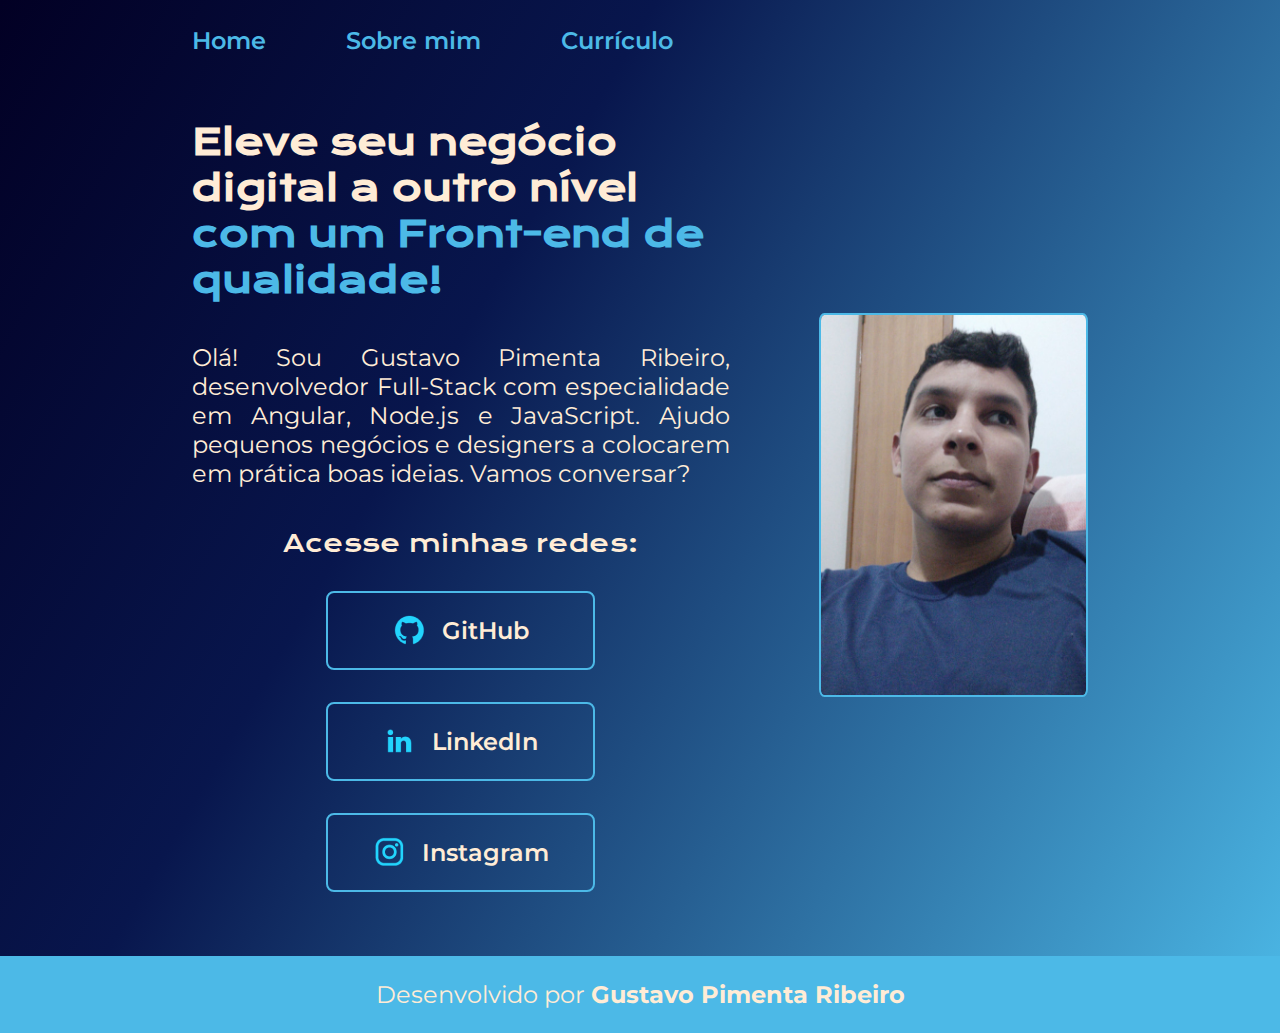
<file: index.html>
<!DOCTYPE html>
<html lang="pt-br">
  <head>
    <meta charset="UTF-8" />
    <meta name="viewport" content="width=device-width, initial-scale=1.0" />
    <title>Portfólio de Gustavo</title>
    <link rel="stylesheet" href="./styles/style.css" />
  </head>

  <body>
    <header class="cabecalho">
      <nav class="cabecalho__menu">
        <a class="cabecalho__menu__link" href="./index.html">Home</a>
        <a class="cabecalho__menu__link" href="./about.html">Sobre mim</a>
        <a class="cabecalho__menu__link" href="./curriculum.html">Currículo</a>
      </nav>
    </header>

    <main class="apresentacao">
      <section class="apresentacao__conteudo">
        <h1 class="apresentacao__conteudo__titulo">
          Eleve seu negócio digital a outro nível
          <strong class="titulo-destaque">
            com um Front-end de qualidade!
          </strong>
        </h1>
        <p class="apresentacao__conteudo__texto">
          Olá! Sou Gustavo Pimenta Ribeiro, desenvolvedor Full-Stack com
          especialidade em Angular, Node.js e JavaScript. Ajudo pequenos
          negócios e designers a colocarem em prática boas ideias. Vamos
          conversar?
        </p>
        <div class="apresentacao__links">
          <h2 class="apresentacao__links_subtitulo">Acesse minhas redes:</h2>
          <a
            class="apresentacao__links__link"
            href="https://github.com/GustavoPimentaRibeiro"
            target="_blank"
          >
            <img src="./assets/github.png" alt="Logo do GitHub" />
            GitHub
          </a>
          <a
            class="apresentacao__links__link"
            href="https://www.linkedin.com/in/gustavo-pimenta-dev/"
            target="_blank"
          >
            <img src="./assets/linkedin.png" alt="Logo do LinkedIn" />
            LinkedIn
          </a>
          <a
            class="apresentacao__links__link"
            href="https://www.instagram.com/gustavopimentaribeiro/"
            target="_blank"
          >
            <img src="./assets/instagram.png" alt="Logo do Instagram" />
            Instagram
          </a>
        </div>
      </section>
      <img
        class="apresentacao__imagem__perfil"
        src="./assets/imagem_pequena.jpg"
        alt="Foto do Gustavo Pimenta Ribeiro"
      />
    </main>

    <footer class="rodape">
      <p>Desenvolvido por <strong>Gustavo Pimenta Ribeiro</strong></p>
    </footer>
  </body>
</html>
</file>
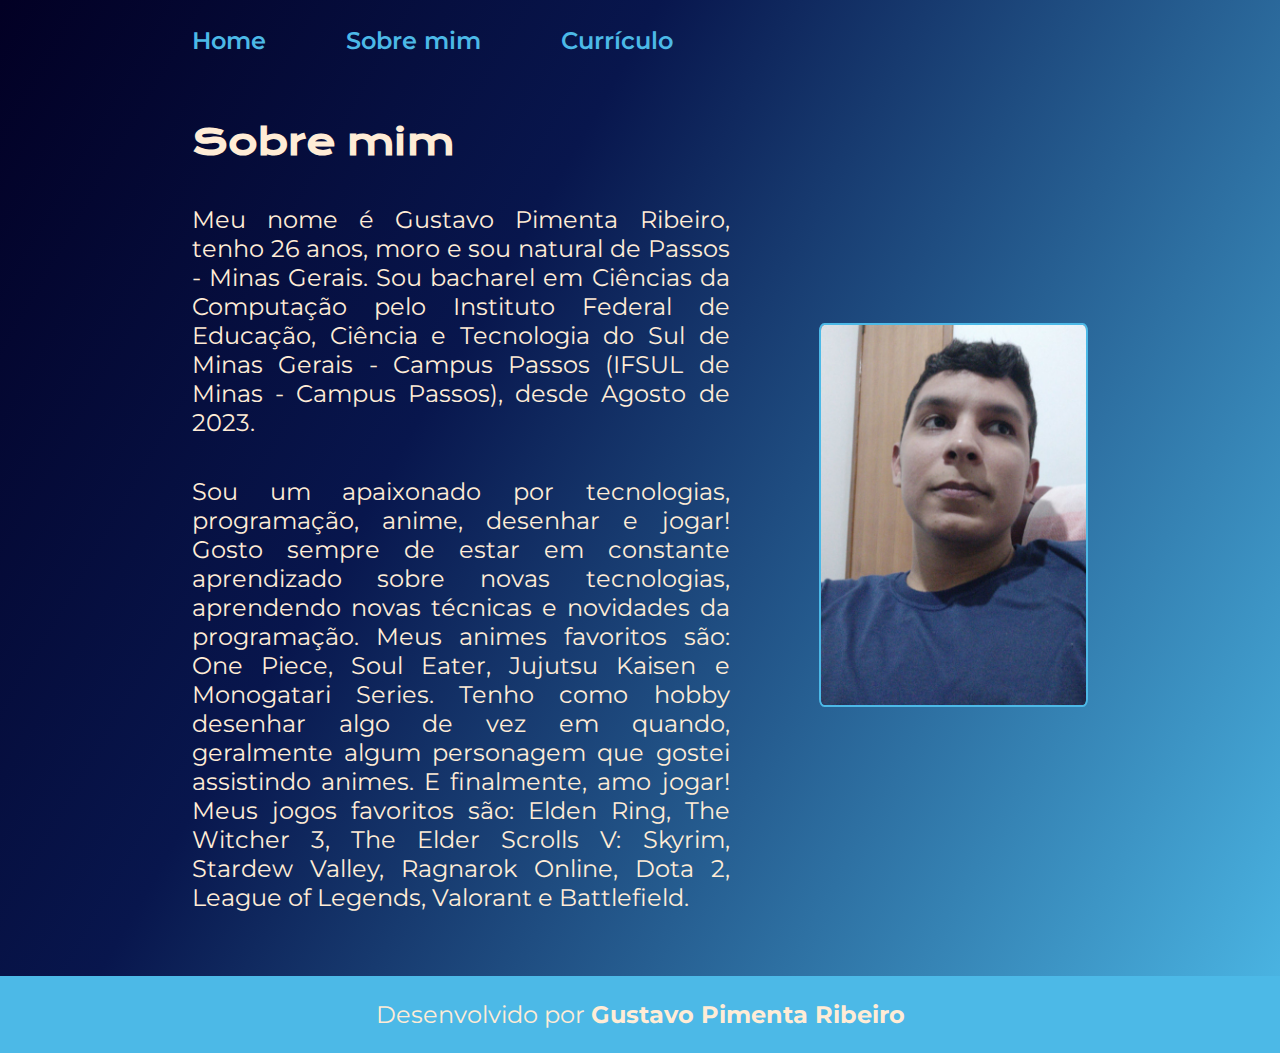
<file: about.html>
<!DOCTYPE html>
<html lang="pt-br">
  <head>
    <meta charset="UTF-8" />
    <meta name="viewport" content="width=device-width, initial-scale=1.0" />
    <title>Sobre mim</title>
    <link rel="stylesheet" href="./styles/style.css" />
  </head>
  <body>
    <header class="cabecalho">
      <nav class="cabecalho__menu">
        <a class="cabecalho__menu__link" href="./index.html">Home</a>
        <a class="cabecalho__menu__link" href="./about.html">Sobre mim</a>
        <a class="cabecalho__menu__link" href="./curriculum.html">Currículo</a>
      </nav>
    </header>

    <main class="apresentacao">
      <section class="apresentacao__conteudo">
        <h1 class="apresentacao__conteudo__titulo">Sobre mim</h1>
        <p class="apresentacao__conteudo__texto">
          Meu nome é Gustavo Pimenta Ribeiro, tenho 26 anos, moro e sou natural
          de Passos - Minas Gerais. Sou bacharel em Ciências da Computação pelo
          Instituto Federal de Educação, Ciência e Tecnologia do Sul de Minas
          Gerais - Campus Passos (IFSUL de Minas - Campus Passos), desde Agosto
          de 2023.
        </p>
        <p class="apresentacao__conteudo__texto">
          Sou um apaixonado por tecnologias, programação, anime, desenhar e
          jogar! Gosto sempre de estar em constante aprendizado sobre novas
          tecnologias, aprendendo novas técnicas e novidades da programação.
          Meus animes favoritos são: One Piece, Soul Eater, Jujutsu Kaisen e
          Monogatari Series. Tenho como hobby desenhar algo de vez em quando,
          geralmente algum personagem que gostei assistindo animes. E
          finalmente, amo jogar! Meus jogos favoritos são: Elden Ring, The
          Witcher 3, The Elder Scrolls V: Skyrim, Stardew Valley, Ragnarok
          Online, Dota 2, League of Legends, Valorant e Battlefield.
        </p>
      </section>
      <img
        class="apresentacao__imagem__perfil"
        src="./assets/imagem_pequena.jpg"
        alt="Foto do Gustavo Pimenta Ribeiro"
      />
    </main>

    <footer class="rodape">
      <p>Desenvolvido por <strong>Gustavo Pimenta Ribeiro</strong></p>
    </footer>
  </body>
</html>
</file>
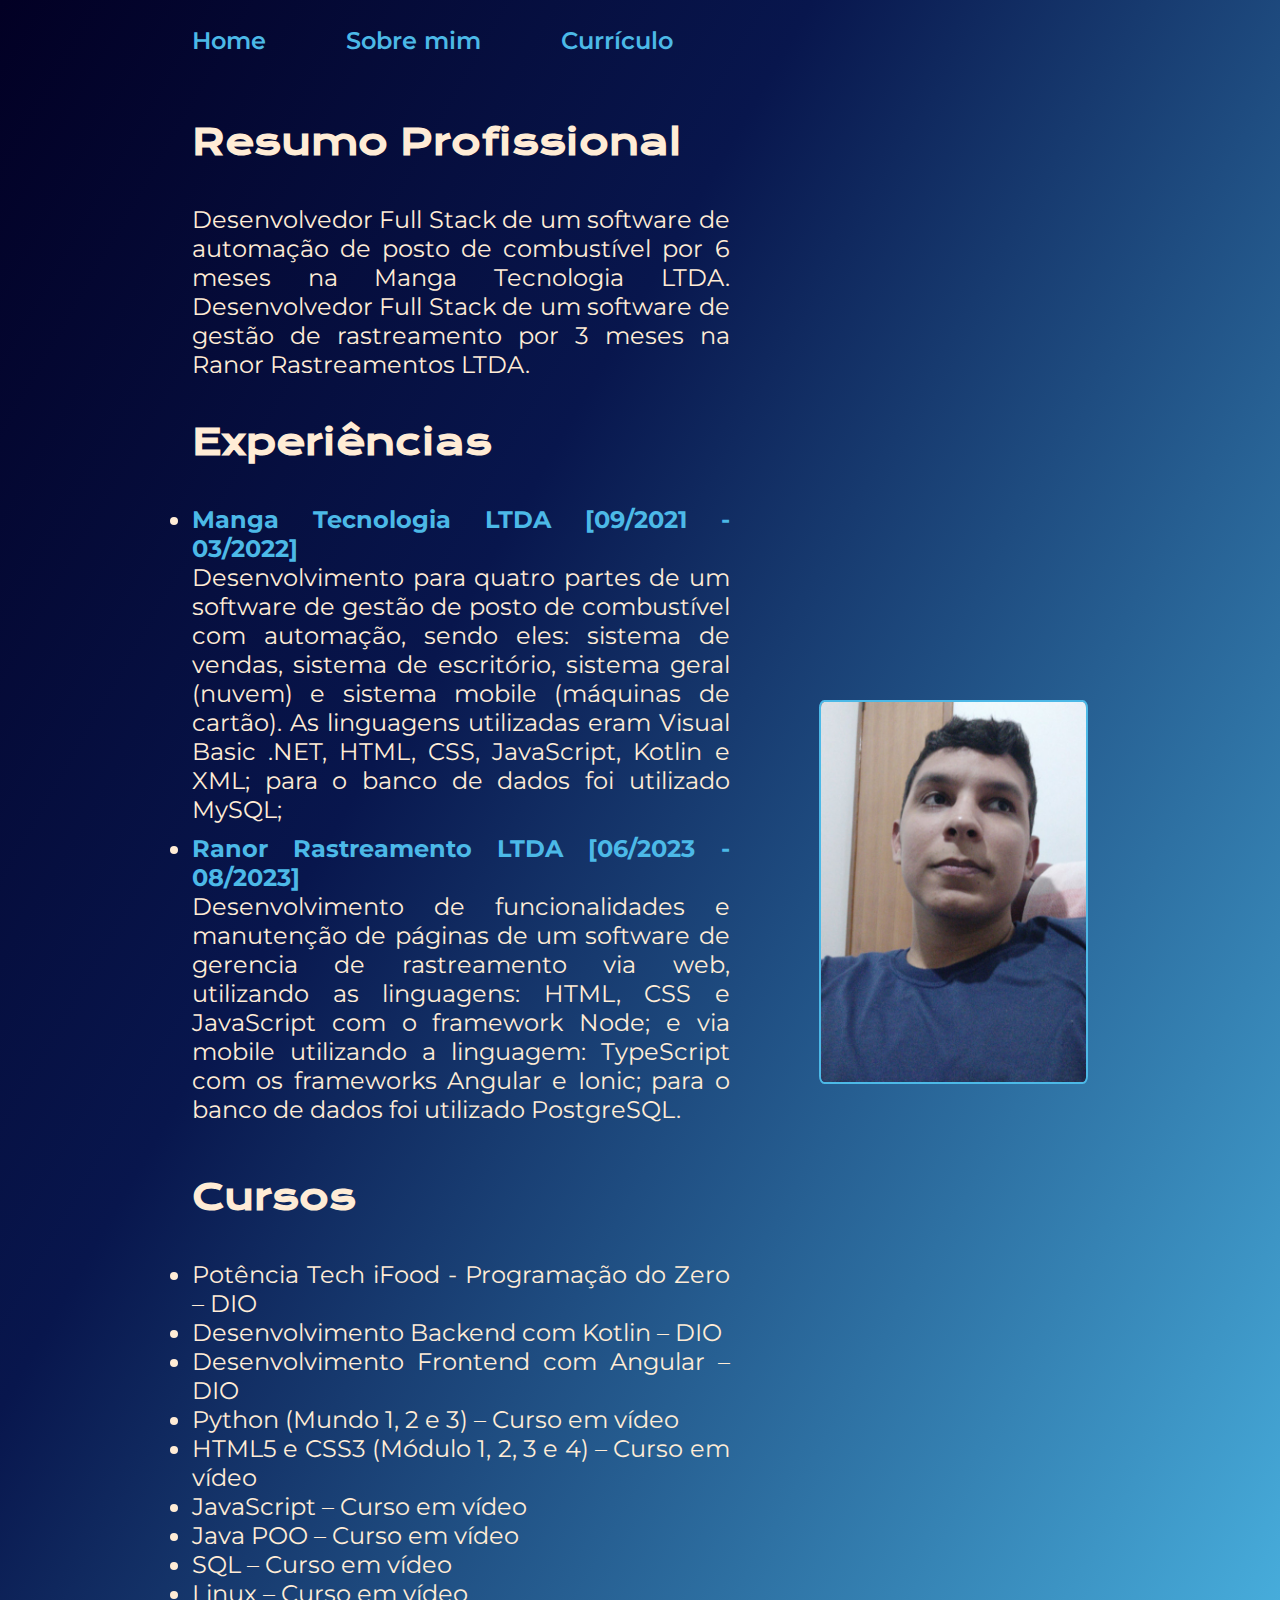
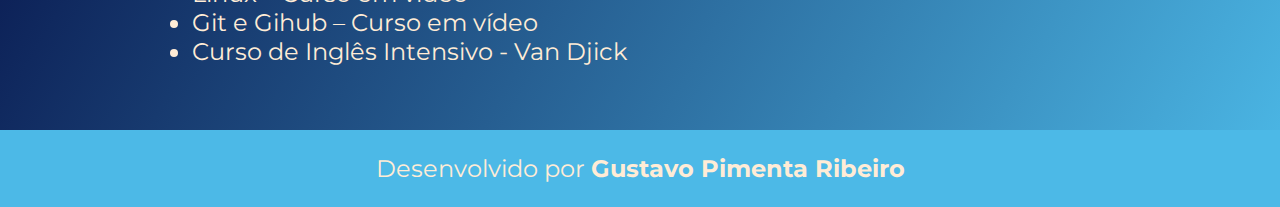
<file: curriculum.html>
<!DOCTYPE html>
<html lang="pt-br">
  <head>
    <meta charset="UTF-8" />
    <meta name="viewport" content="width=device-width, initial-scale=1.0" />
    <title>Currículo</title>
    <link rel="stylesheet" href="./styles/style.css" />
    <link rel="stylesheet" href="./styles/curriculum.css" />
  </head>
  <body>
    <header class="cabecalho">
      <nav class="cabecalho__menu">
        <a class="cabecalho__menu__link" href="./index.html">Home</a>
        <a class="cabecalho__menu__link" href="./about.html">Sobre mim</a>
        <a class="cabecalho__menu__link" href="./curriculum.html">Currículo</a>
      </nav>
    </header>

    <main class="apresentacao">
      <section class="apresentacao__conteudo">
        <h1 class="apresentacao__conteudo__titulo">Resumo Profissional</h1>
        <p class="apresentacao__conteudo__texto">
          Desenvolvedor Full Stack de um software de automação de posto de
          combustível por 6 meses na Manga Tecnologia LTDA. Desenvolvedor Full
          Stack de um software de gestão de rastreamento por 3 meses na Ranor
          Rastreamentos LTDA.
        </p>

        <h1 class="apresentacao__conteudo__titulo">Experiências</h1>
        <ul class="apresentacao__conteudo__lista">
          <li class="apresentacao__conteudo__texto">
            <strong class="titulo-destaque"
              >Manga Tecnologia LTDA [09/2021 - 03/2022]</strong
            >
          </li>
          <p class="apresentacao__conteudo__texto">
            Desenvolvimento para quatro partes de um software de gestão de posto
            de combustível com automação, sendo eles: sistema de vendas, sistema
            de escritório, sistema geral (nuvem) e sistema mobile (máquinas de
            cartão). As linguagens utilizadas eram Visual Basic .NET, HTML, CSS,
            JavaScript, Kotlin e XML; para o banco de dados foi utilizado MySQL;
          </p>
          <li class="apresentacao__conteudo__texto">
            <strong class="titulo-destaque"
              >Ranor Rastreamento LTDA [06/2023 - 08/2023]</strong
            >
          </li>
          <p class="apresentacao__conteudo__texto">
            Desenvolvimento de funcionalidades e manutenção de páginas de um
            software de gerencia de rastreamento via web, utilizando as
            linguagens: HTML, CSS e JavaScript com o framework Node; e via
            mobile utilizando a linguagem: TypeScript com os frameworks Angular
            e Ionic; para o banco de dados foi utilizado PostgreSQL.
          </p>
        </ul>

        <h1 class="apresentacao__conteudo__titulo">Cursos</h1>
        <ul class="apresentacao__conteudo__lista">
          <li class="apresentacao__conteudo__texto">
            Potência Tech iFood - Programação do Zero – DIO
          </li>
          <li class="apresentacao__conteudo__texto">
            Desenvolvimento Backend com Kotlin – DIO
          </li>
          <li class="apresentacao__conteudo__texto">
            Desenvolvimento Frontend com Angular – DIO
          </li>
          <li class="apresentacao__conteudo__texto">
            Python (Mundo 1, 2 e 3) – Curso em vídeo
          </li>
          <li class="apresentacao__conteudo__texto">
            HTML5 e CSS3 (Módulo 1, 2, 3 e 4) – Curso em vídeo
          </li>
          <li class="apresentacao__conteudo__texto">
            JavaScript – Curso em vídeo
          </li>
          <li class="apresentacao__conteudo__texto">
            Java POO – Curso em vídeo
          </li>
          <li class="apresentacao__conteudo__texto">SQL – Curso em vídeo</li>
          <li class="apresentacao__conteudo__texto">Linux – Curso em vídeo</li>
          <li class="apresentacao__conteudo__texto">
            Git e Gihub – Curso em vídeo
          </li>
          <li class="apresentacao__conteudo__texto">
            Curso de Inglês Intensivo - Van Djick
          </li>
        </ul>
      </section>
      <img
        class="apresentacao__imagem__perfil"
        src="./assets/imagem_pequena.jpg"
        alt="Foto do Gustavo Pimenta Ribeiro"
      />
    </main>

    <footer class="rodape">
      <p>Desenvolvido por <strong>Gustavo Pimenta Ribeiro</strong></p>
    </footer>
  </body>
</html>
</file>
<file: styles/style.css>
@charset "UTF-8";

@import url("https://fonts.googleapis.com/css2?family=Krona+One&family=Montserrat:wght@400;600&display=swap");

:root {
  --cor-fundo: linear-gradient(
    120deg,
    rgba(2, 0, 36, 1) 0%,
    rgba(8, 22, 77, 1) 35%,
    rgba(76, 185, 231, 1) 100%
  );
  --cor-texto: #ffecd6;
  --cor-destaque: #4cb9e7;
  --cor-hover: #3559e0;

  --fonte-primaria: "Krona One", sans-serif;
  --fonte-secundaria: "Montserrat", sans-serif;
}

* {
  margin: 0;
  padding: 0;
  box-sizing: border-box;
  -webkit-font-smoothing: antialised;
  -moz-osx-font-smoothing: grayscale;
}

body {
  box-sizing: border-box;
  background-image: var(--cor-fundo);
  color: var(--cor-texto);
}

.cabecalho {
  padding: 2% 0% 0% 15%;
}

.cabecalho__menu {
  display: flex;
  gap: 80px;
}

.cabecalho__menu__link {
  font-family: var(--fonte-secundaria);
  font-size: 24px;
  font-weight: 600;

  text-decoration: none;

  color: var(--cor-destaque);
}

.apresentacao {
  display: flex;
  align-items: center;
  justify-content: space-between;
  gap: 82px;

  padding: 5% 15%;
}

.apresentacao__conteudo {
  width: 60%;

  display: flex;
  flex-direction: column;
  gap: 40px;
}

.apresentacao__conteudo__titulo {
  font-size: 2.25rem;
  font-family: var(--fonte-primaria);
}

.titulo-destaque {
  color: var(--cor-destaque);
}

.apresentacao__conteudo__texto {
  font-size: 1.5rem;
  font-family: var(--fonte-secundaria);
  text-align: justify;
}

.apresentacao__links {
  display: flex;
  flex-direction: column;
  justify-content: space-between;
  align-items: center;
  gap: 32px;
}

.apresentacao__links_subtitulo {
  font-family: var(--fonte-primaria);
  font-weight: 400;
  font-size: 1.5rem;
}

.apresentacao__links__link {
  width: 50%;

  display: flex;
  justify-content: center;
  align-items: center;
  gap: 16px;

  text-align: center;
  text-decoration: none;
  font-size: 1.5rem;
  font-family: var(--fonte-secundaria);
  font-weight: 600;

  border-radius: 8px;
  padding: 21.5px 0;

  border: 2px solid var(--cor-destaque);
  color: var(--cor-texto);
}

.apresentacao__links__link:hover {
  background-color: var(--cor-hover);
  padding: 22.5px;
}

.apresentacao__imagem__perfil {
  width: 30%;

  border-radius: 2%;
  border: 2px solid var(--cor-destaque);
}

.rodape {
  padding: 24px;

  font-family: var(--fonte-secundaria);
  font-size: 1.5rem;
  font-weight: 400;
  text-align: center;

  color: var(--cor-fundo);
  background-color: var(--cor-destaque);
}

@media screen and (max-width: 1200px) {
  .cabecalho {
    padding: 10%;
  }

  .cabecalho__menu {
    justify-content: center;
  }

  .apresentacao {
    flex-direction: column-reverse;

    padding: 5%;
  }

  .apresentacao__conteudo {
    width: auto;
  }

  .apresentacao__imagem__perfil {
    width: 50%;
  }
}

@media screen and (max-width: 425px) {
  .cabecalho {
    padding: 10%;
  }

  .cabecalho__menu {
    gap: 15%;
  }

  .cabecalho__menu > a {
    font-size: 20px;
  }

  .apresentacao__links__link {
    width: 70%;

    font-size: 22px;
  }
}
</file>
<file: styles/curriculum.css>
@charset "UTF-8";

.apresentacao__conteudo__lista {
  display: flex;
  flex-direction: column;
}

.apresentacao__conteudo__lista > p {
  margin-bottom: 10px;
}
</file>
